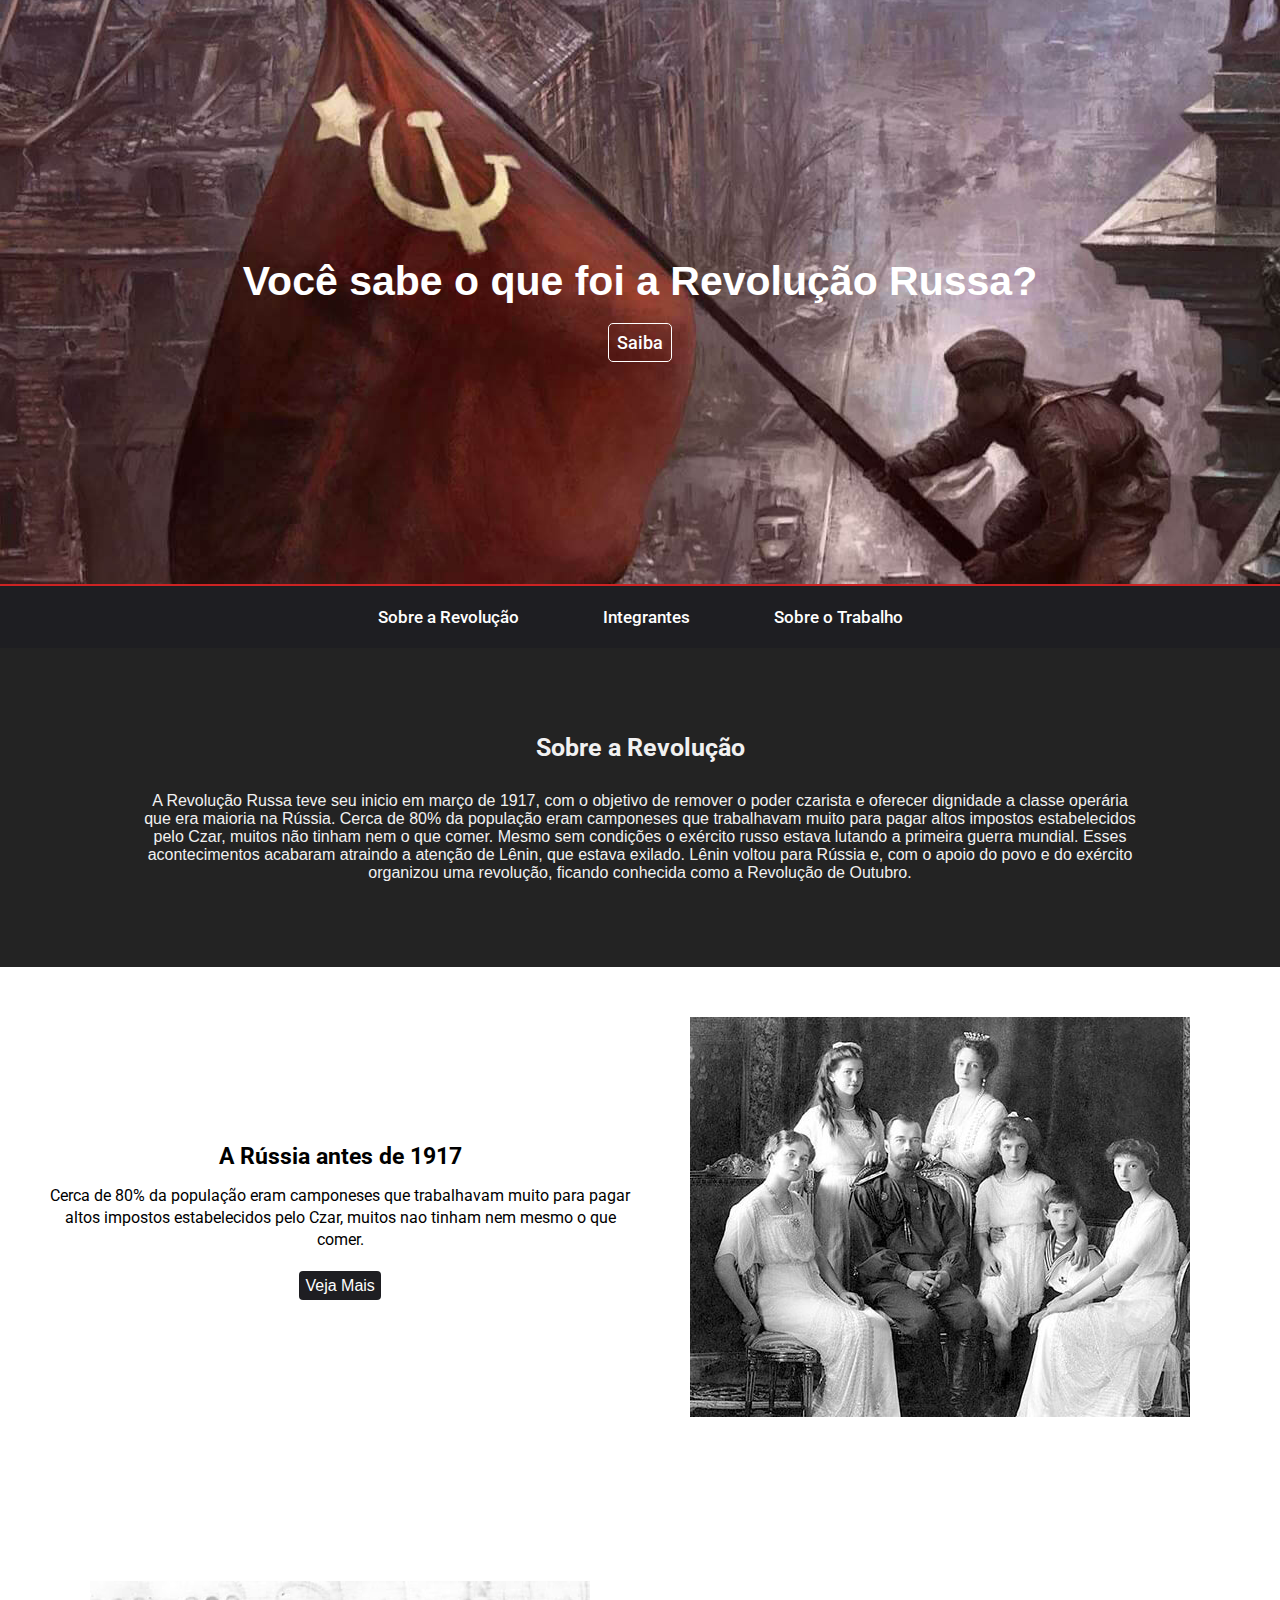
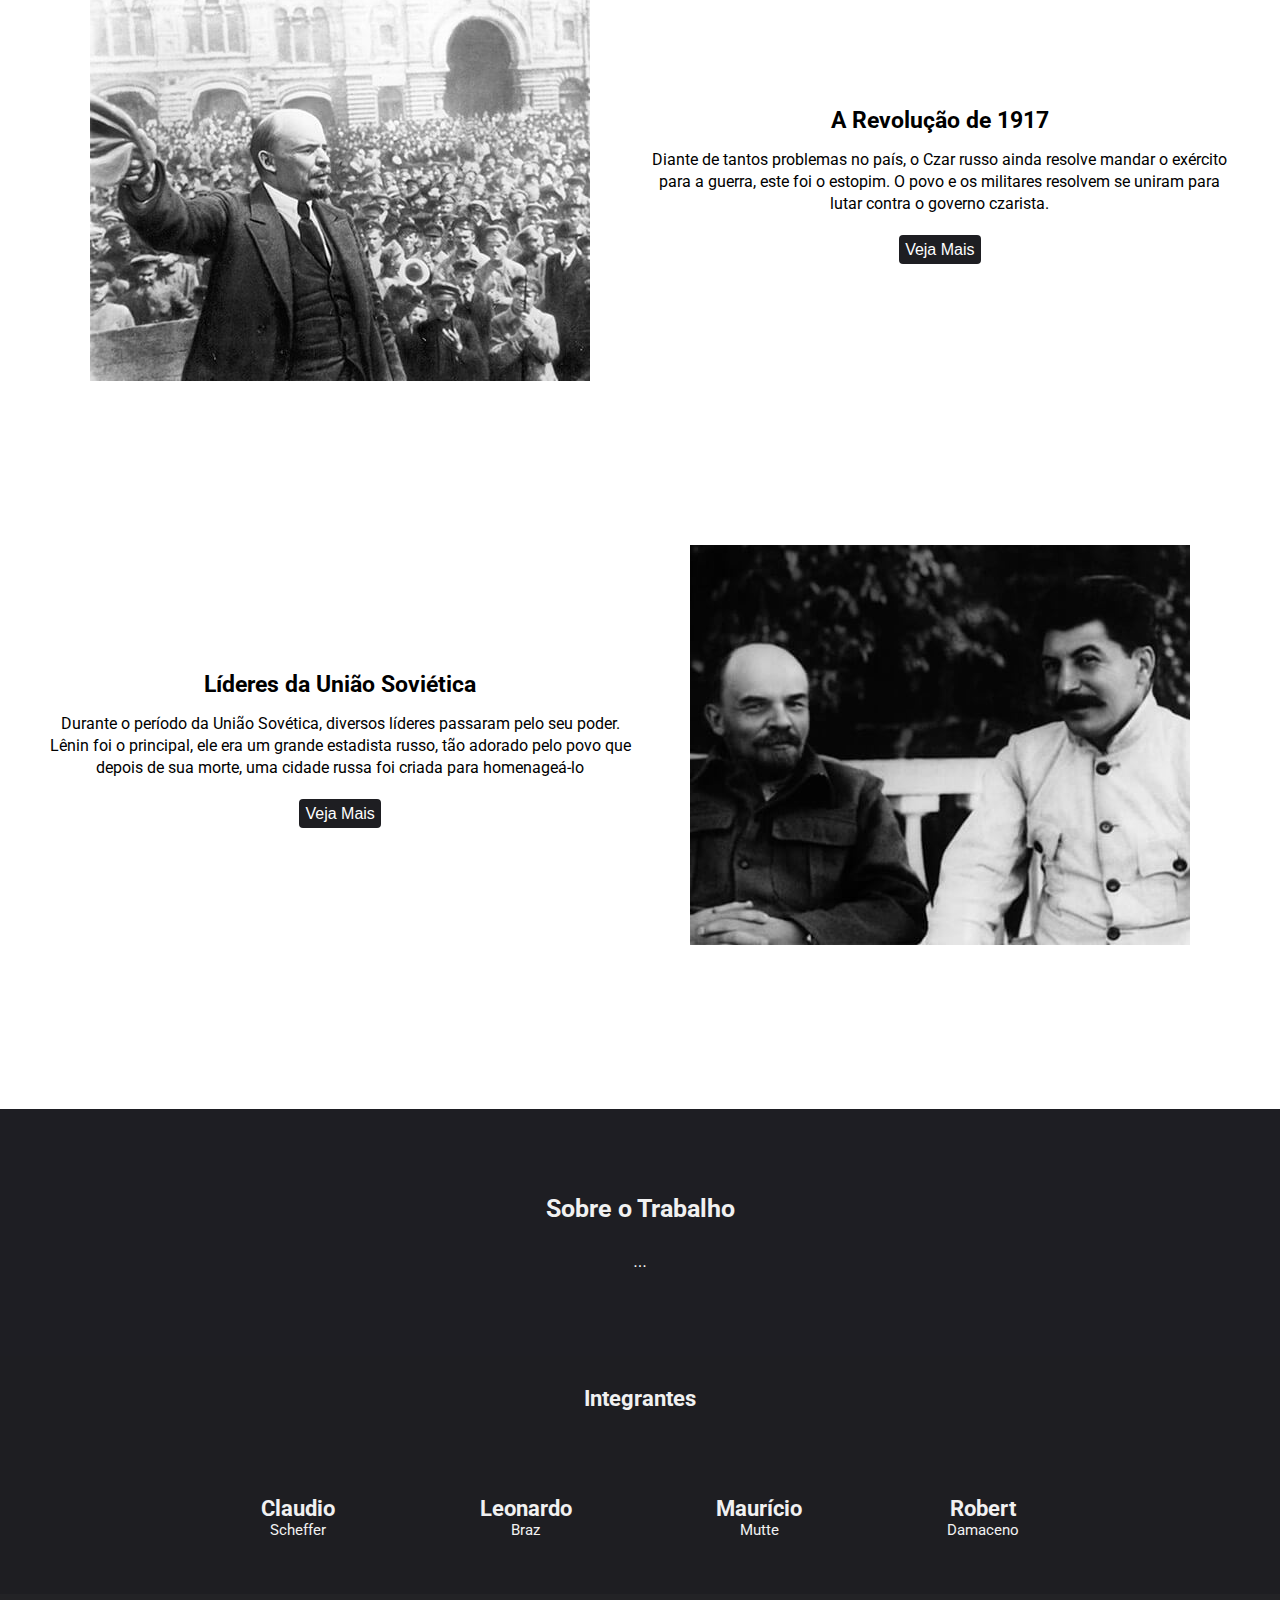
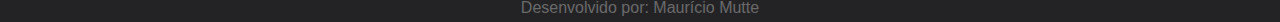
<file: index.html>
<!DOCTYPE html>
<html>
  <head>
    <meta charset="utf-8">
    <link rel="icon" href="img/icon.png">
    <title>Revolução Russa</title>
    <link rel="stylesheet" href="normalize.css">
    <link href="https://fonts.googleapis.com/css?family=Baloo+Tamma|Roboto:400,500" rel="stylesheet">
    <link rel="stylesheet" type="text/css" href="css/stylesheet.css">
    <script src="https://ajax.googleapis.com/ajax/libs/jquery/3.1.0/jquery.min.js">
    </script>
  </head>
  <body>

    <!-- Header -->
    <header>
      <div id="background">
        <h1>Você sabe o que foi a Revolução Russa?</h1>
        <a href="#menu" class="buttom-start">Saiba</a>
      </div>
    </header>

    <!-- Menu -->

    <nav>
      <div id="menu" class="menu">
        <nav>
          <ul>
            <li><a href="#a-rev">Sobre a Revolução</a></li>
            <li><a href="#itg">Integrantes</a></li>
            <li><a href="#a-tr">Sobre o Trabalho</a></li>
          </ul>
        </nav>
      </div>
    </nav>

      <!-- Sobre a Revolução -->
    <article>
      <section id="a-rev">
        <div class="a-rev">
          <div class="a-box">
            <div class="a-text">
              <h2>Sobre a Revolução</h2>
              <p>A Revolução Russa teve seu inicio em março de 1917, com o objetivo
                de remover o poder czarista e oferecer dignidade a classe operária
                que era maioria na Rússia.
                Cerca de 80% da população eram camponeses que trabalhavam muito para pagar altos
                impostos estabelecidos pelo Czar, muitos não tinham nem o que comer. Mesmo sem
                condições o exército russo estava lutando a primeira guerra mundial.
                Esses acontecimentos acabaram atraindo a atenção de Lênin, que estava exilado.
                Lênin voltou para Rússia e, com o apoio do povo e do exército organizou uma
                revolução, ficando conhecida como a Revolução de Outubro.
                </p>
            </div>
          </div>
        </div>
      </section>

      <!-- Conteúdo -->

      <section class="cont" id="saiba">
        <!-- Período A -->
        <div class="wrap">
          <div class="periodoA">
            <div class="cont-text">
              <h3 class="cont-title">A Rússia antes de 1917</h3>
              <p class="cont-p">
              Cerca de 80% da população eram camponeses que trabalhavam muito para pagar altos impostos estabelecidos pelo Czar, muitos nao tinham nem mesmo o que comer.</p>
              <a class="cont-btn" href="historia/index.html#A">Veja Mais</a>
            </div>
            <div class="cont-img">
              <img src="img/a.jpg" alt="Fotografia da família Romanov" class="responsive">
            </div>
          </div>
        </div>
        <!-- Período B -->
        <div class="wrap">
          <div class="periodoB">
            <div class="cont-img">
              <img src="img/b.jpg" alt="Fotografia de Lênin em seu discurso" class="responsive">
            </div>
            <div class="cont-text">
              <h3 class="cont-title">A Revolução de 1917</h3>
              <p class="cont-p">
              Diante de tantos problemas no país, o Czar russo ainda resolve mandar o exército para a guerra, este foi o estopim.
              O povo e os militares resolvem se uniram para lutar contra o governo czarista.</p>
              <a class="cont-btn" href="historia/index.html#B">Veja Mais</a>
            </div>
          </div>
        </div>
        <!-- Período C -->
        <div class="wrap">
          <div class="periodoC">
            <div class="cont-text">
              <h3 class="cont-title">Líderes da União Soviética</h3>
              <p class="cont-p">
              Durante o período da União Sovética, diversos líderes passaram pelo seu poder.
              Lênin foi o principal, ele era um grande estadista russo, tão adorado pelo povo que depois de sua morte, uma cidade russa foi criada para homenageá-lo
              </p>
              <a class="cont-btn" href="historia/index.html#C">Veja Mais</a>
            </div>
            <div class="cont-img">
              <img src="img/c.jpg" alt="Fotografia de Lênin e Stalin sentados no mesmo banco" class="responsive">
            </div>
          </div>
        </div>
      </section>

        <!-- Sobre o Trabalho -->
      <section id="a-tr">
        <div class="a-tr">
          <div class="a-box">
            <div class="a-text">
              <h2>Sobre o Trabalho</h2>
              <p>...</p>
            </div>
          </div>
        </div>
      </section>

      <!-- Integrantes -->

      <section id="itg">
        <div class="itg">
          <h3>Integrantes</h3>
          <!-- Claudio -->
          <div class="c">
              <h3 class="itg-name">Claudio</h3>
              <h4 class="itg-sub">Scheffer</h4>
          </div>
          <!-- Braz -->
          <div class="l">
              <h3 class="itg-name">Leonardo</h3>
              <h4 class="itg-sub">Braz</h4>
          </div>
          <!-- Maurício -->
          <div class="m">
              <h3 class="itg-name">Maurício</h3>
              <h4 class="itg-sub">Mutte</h4>
          </div>
          <!-- Robert -->
          <div class="r">
              <h3 class="itg-name">Robert</h3>
              <h4 class="itg-sub">Damaceno</h4>
          </div>
        </div>
      </section>
    </article>
    <footer class="footer">
      Desenvolvido por:
       <a href="https://twitter.com/litiobr" target="_blank">Maurício Mutte</a>
    </footer>
  </body>
  <script src="escorregador.js">

  </script>
</html>
</file>
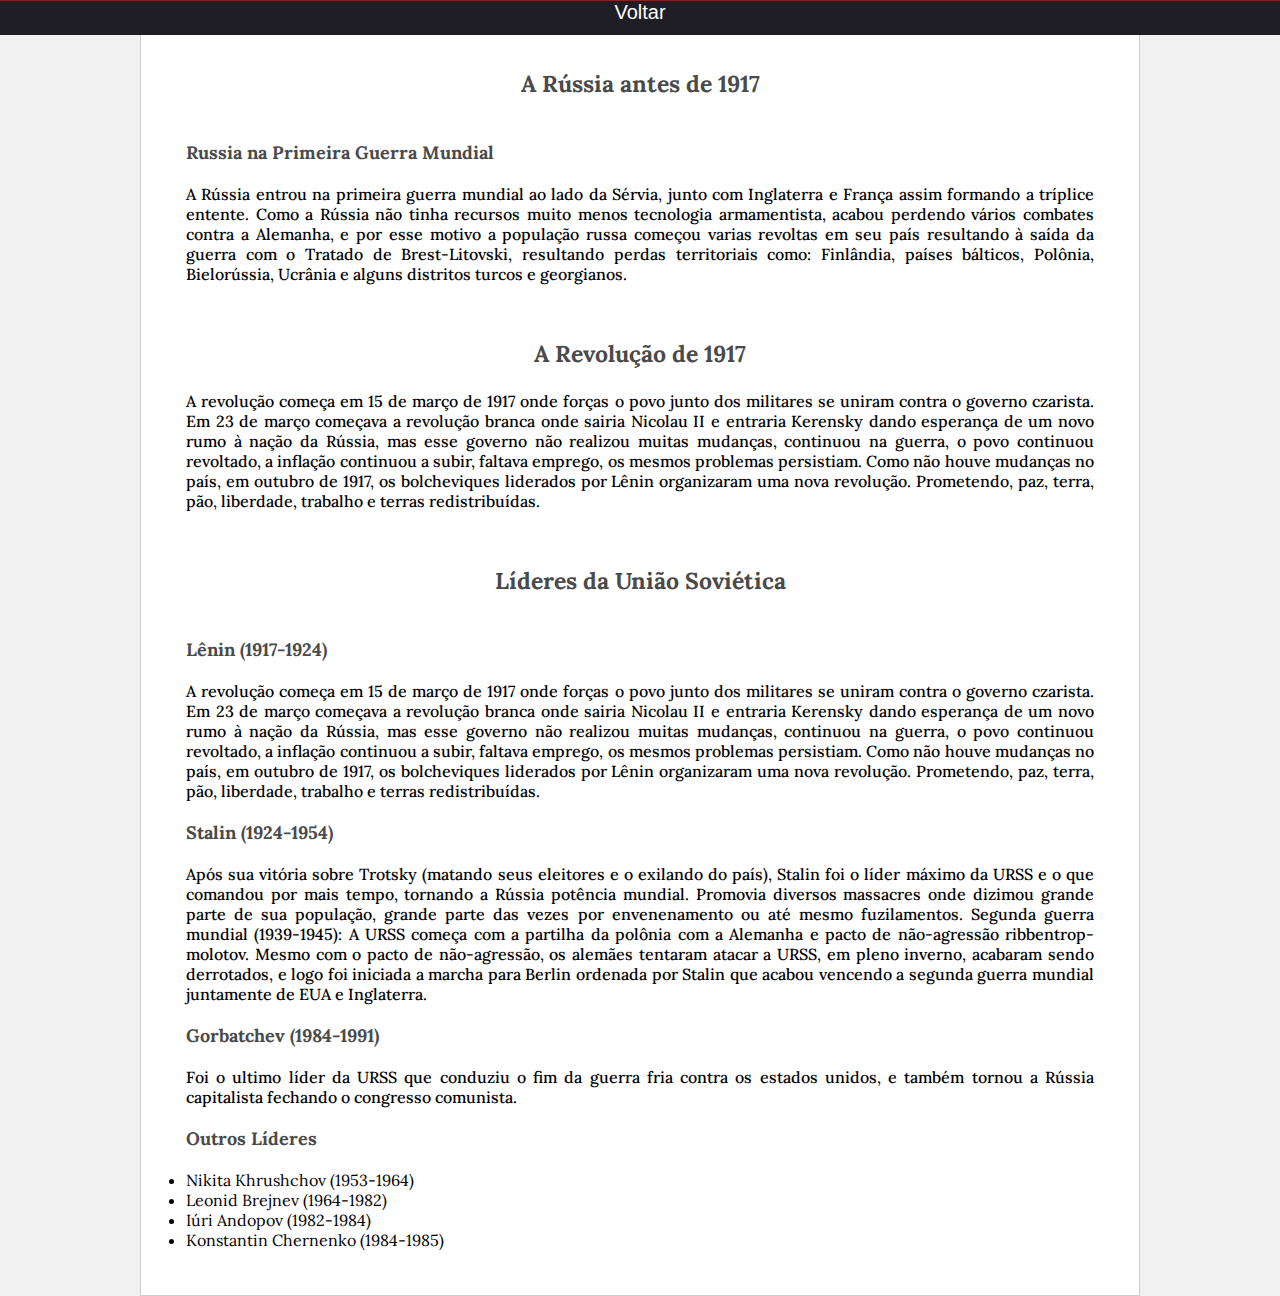
<file: historia/index.html>
<!DOCTYPE html>
<html>
  <header>
    <meta lang="pt-BR">
    <meta charset="utf-8">
    <link rel="icon" href="../img/icon.png">
    <title>Revolução Russa | História</title>
    <link href="https://fonts.googleapis.com/css?family=Baloo+Tamma|Lora:400,700" rel="stylesheet">
    <link rel="stylesheet" href="../css/postpage.css">
  </header>
  <body>
    <!-- menu -->
    <div class="menu">
      <ul>
        <li><a href="../index.html">Voltar</a></li>
      </ul>
    </div>
    <!-- POST -->

    <div class="post-box">
      <article>
        <div class="post">
          <section>
            <div id="A">
              <h1>A Rússia antes de 1917</h1>
              <h2>Russia na Primeira Guerra Mundial</h2>
              <p>A Rússia entrou na primeira guerra mundial ao lado da Sérvia,
                junto com Inglaterra e França assim formando a tríplice entente.
                Como a Rússia não tinha recursos muito menos tecnologia
                armamentista, acabou perdendo vários combates contra a Alemanha,
                e por esse motivo a população russa começou varias revoltas em seu
                 país resultando à saída da guerra com o Tratado de Brest-Litovski,
                 resultando perdas territoriais como: Finlândia, países bálticos, Polônia,
                 Bielorússia, Ucrânia e alguns distritos turcos e georgianos.</p>
            </div>
            <div id="B">
              <h1 class="space">A Revolução de 1917</h1>
              <p>A revolução começa em 15 de março de 1917 onde forças o povo junto dos militares se uniram contra o governo czarista.
              Em 23 de março começava a revolução branca onde sairia Nicolau II e entraria Kerensky dando esperança de um novo rumo à nação da Rússia, mas esse governo não realizou muitas mudanças, continuou na guerra, o povo continuou revoltado, a inflação continuou a subir, faltava emprego, os mesmos problemas persistiam.
              Como não houve mudanças no país, em outubro de 1917, os bolcheviques liderados por Lênin organizaram uma nova revolução. Prometendo, paz, terra, pão, liberdade, trabalho e terras redistribuídas.
              </p>
            </div>
            <div id="C">
              <h1 class="space">Líderes da União Soviética</h1>
              <h2>Lênin (1917-1924)</h2>
              <p>A revolução começa em 15 de março de 1917 onde forças o povo junto dos militares se uniram contra o governo czarista.
              Em 23 de março começava a revolução branca onde sairia Nicolau II e entraria Kerensky dando esperança de um novo rumo à nação da Rússia, mas esse governo não realizou muitas mudanças, continuou na guerra, o povo continuou revoltado, a inflação continuou a subir, faltava emprego, os mesmos problemas persistiam.
              Como não houve mudanças no país, em outubro de 1917, os bolcheviques liderados por Lênin organizaram uma nova revolução. Prometendo, paz, terra, pão, liberdade, trabalho e terras redistribuídas.
              </p>

              <h2>Stalin (1924-1954)</h2>
              <p>Após sua vitória sobre Trotsky (matando seus eleitores e o exilando do país), Stalin foi o líder máximo da URSS e o que comandou por mais tempo, tornando a Rússia potência mundial. Promovia diversos massacres onde dizimou grande parte de sua população, grande parte das vezes por envenenamento ou até mesmo fuzilamentos.
              Segunda guerra mundial (1939-1945): A URSS começa com a partilha da polônia com a Alemanha e pacto de não-agressão ribbentrop-molotov. Mesmo com o pacto de não-agressão, os alemães tentaram atacar a URSS, em pleno inverno, acabaram sendo derrotados, e logo foi iniciada a marcha para Berlin ordenada por Stalin que acabou vencendo a segunda guerra mundial juntamente de EUA e Inglaterra.
              </p>
              <h2>Gorbatchev (1984-1991)</h2>
              <p>Foi o ultimo líder da URSS que conduziu o fim da guerra fria contra os estados unidos, e também tornou a Rússia capitalista fechando o congresso comunista.</p>
              <h2>Outros Líderes</h2>
              <ul>
                <li>Nikita Khrushchov (1953-1964)</li>
                <li>Leonid Brejnev (1964-1982)</li>
                <li>Iúri Andopov (1982-1984)</li>
                <li>Konstantin Chernenko (1984-1985)</li>
              </ul>
            </div>
          </section>
        </div>
      </article>
    </div>

    <!-- Botão -->

<!--     <div class="btn-all">
      <div class="btn-v">
        <a href="../index.html" title="Volte para o início">
          <img class="btn" src="../img/btn-l.png">
        </a>
      </div>
      <div class="btn-a">
        <a href="../periodob/index.html" title="Avance para o próximo período">
          <img class="btn" src="../img/btn-r.png">
        </a>
      </div>
    </div> -->
  </body>
</html>
</file>
<file: css/stylesheet.css>
body {
  border: none;
  margin: none;
  padding: none;
}

h1  {
font-family: "Baloo Tamma" ,cursive, sans-serif;
}

h2, h3, h4 {
  font-family: "Roboto", sans-serif;
}

div {
  display: block;
}

* {
    box-sizing: border-box;
    outline: none;

    padding: 0;
    margin: 0;
}

a {
  text-decoration: none;
}

.responsive {
  height: auto;
  max-width: 100%;
}

/* Header */

#background {
  margin: 0;
  padding: 18% 0;
  background-image: url(../img/header1.jpg);
  background-position: center;
  background-repeat: no-repeat;
  text-align: center;
}

#background h1 {
  color: #fff;
  font-size: 41px;
}

.buttom-start {
  font-family: Roboto, sans-serif;;
  padding: 8px;
  margin: 0;
  text-decoration: none;
  color: #fff;
  font-size: 18px;
  font-weight: 500;
  border: 1.8888px solid #fff;
  border-radius: 5px;
}

.buttom-start:hover {
  color: #cc2323;
  border: 2px solid;
  border-color: #cd2323;

}

 /*  Menu  */


.menu {
  font-family: Roboto, sans-serif;
  font-weight: 500;
  font-size: 17px;
  text-align: center;
  background-color: #1e1e22;
}

.menu ul {
  margin: 0;
  padding: 21px;
  border-top: 2px solid #cd2323;
  list-style: none;
}

.menu ul li {
  display: inline;
}

.menu ul li a {
  padding: 40px;
  text-decoration: none;
  color: #fff;
}

.menu ul li a:hover {
  color: #cd2323;
}

/*Sobre a Revolução*/
.a-rev, .a-tr {
  background-color: #232323;
}

.a-tr {
  background-color: #1e1e23;
}

.a-box {
  margin: auto;
  display: block;
  max-width: 1000px;

}

.a-text {
  padding: 85px 0;
  color: #f1f1f1;
  text-align: center;

}

.a-text h2 {
  padding-bottom: 30px;
  font-size: 25px;
  text-align: center;

}

 /* conteúdo */

 .wrap {
   display: block;
   max-width: 1600px;
   margin: 0 auto;
   padding: 0 20px;
 }


.cont {
  padding-top: 50px;
}

.periodoA, .periodoB, .periodoC {
  text-align: center;
  padding-bottom: 10em;
}

.cont-text, .cont-img {
  width: 48%;
  display: inline-block;
  vertical-align: middle;
  text-align: center;
}


.cont-title {
  font-family: Roboto, sans-serif;;
  font-weight: 700;
  font-size: 23px;
  margin: 0;
  padding-bottom: 15px;
}

.cont-p {
  font-family: Roboto, sans-serif;
  font-weight: 400;
  font-size: 16px;
  margin-bottom: 25px;
  line-height: 1.4;
}

.cont-btn {
  padding: 6px;
  color: #fff;
  background-color: #1e1e22;
  border-radius: 4px;
}

.cont-btn:hover {
  color: #f1f1f1;
  border: 2px solid #cd2323;
}

/*Integrantes*/

.itg {
  width: 22 .333%;
  text-align: center;
  background-color: #1e1e22;
}

.itg h3 {
  padding-top: 30px;
  font-size: 22px;
  color: #f1f1f1;

}

.c, .l, .m, .r {
  padding: 0 70px;
  margin: 55px 0;
  text-align: center;
  display: inline-block;
}

.itg-name {
  margin: 0;
  color: #fff;
  font-size: 23.333px;
}

.itg-sub {
  margin: 0;
  color: #f1f1f1;
  font-weight: 400;
  font-size: 15px;
}

/*Footer*/

.footer {
  padding: 5px 0;
  text-align: center;
  color: #6a6a6a;
  background-color: #232326;
}

.footer a {
  color: #6a6a6a;
}

.footer a:hover {
  color: #cd2323;
}
</file>
<file: css/postpage.css>
* {
  margin: 0;
  padding: 0;
  box-sizing: border-box;
}

body {
  background-color: #f1f1f1;
  font-family: Lora, sans-serif;
}

/*Menu*/

.menu {
  background-color: #1e1e24;
  border-top: 1px solid #cc0000;
  display: block;
  position: fixed;
  width: 100%;
  height: 34.5px;
}

.menu ul {
  margin: 0;
  text-align: center;
}

.menu ul li {
  list-style: none;
}

.menu ul a {
  font-family: Baloo Tamma, sans-serif;
  font-size: 20px;
  padding: 2px;
  text-decoration: none;
  color: #fff;
}

.menu a:hover {
  color: #f1f1f1;
}

/*POST*/

.post-box {
  display: block;
  margin: auto;
  background-color: #fff;
  max-width: 1000px;
  border: 1px solid #ccc;
  padding-top: 23px;
}

.post {
  font-family: Lora, sans-serif;
  padding: 45px;
}

.post p {
  font-weight: 500;
  font-size: 16px;
  text-align: justify;
}

.post h1 {
  font-weight: 700;
  text-align: center;
  padding-bottom: 23px;
  font-size: 23px;
  color: #4a4a4a;
}

.space {
  margin-top: 55px;

}

.post h2 {
  padding: 20px 0;
  font-size: 18px;
  color: #4a4a4a;
}

/*Botao*/

.btn-all {
  margin: auto;
  display: block;
  width: 1000px;
}

  .btn {
  width: 60px;
  height: auto;
  position: relative;
  padding-top: 10px;
  padding-right: 5px;
  padding-left: 10px;
  border: 0px;
  border-color: white;
  border-radius: 20%;
  border-top: 0;
  border-left: 0;
}

.btn-v {
  float: left;
}

.btn-a {
  float: right;
}
</file>
